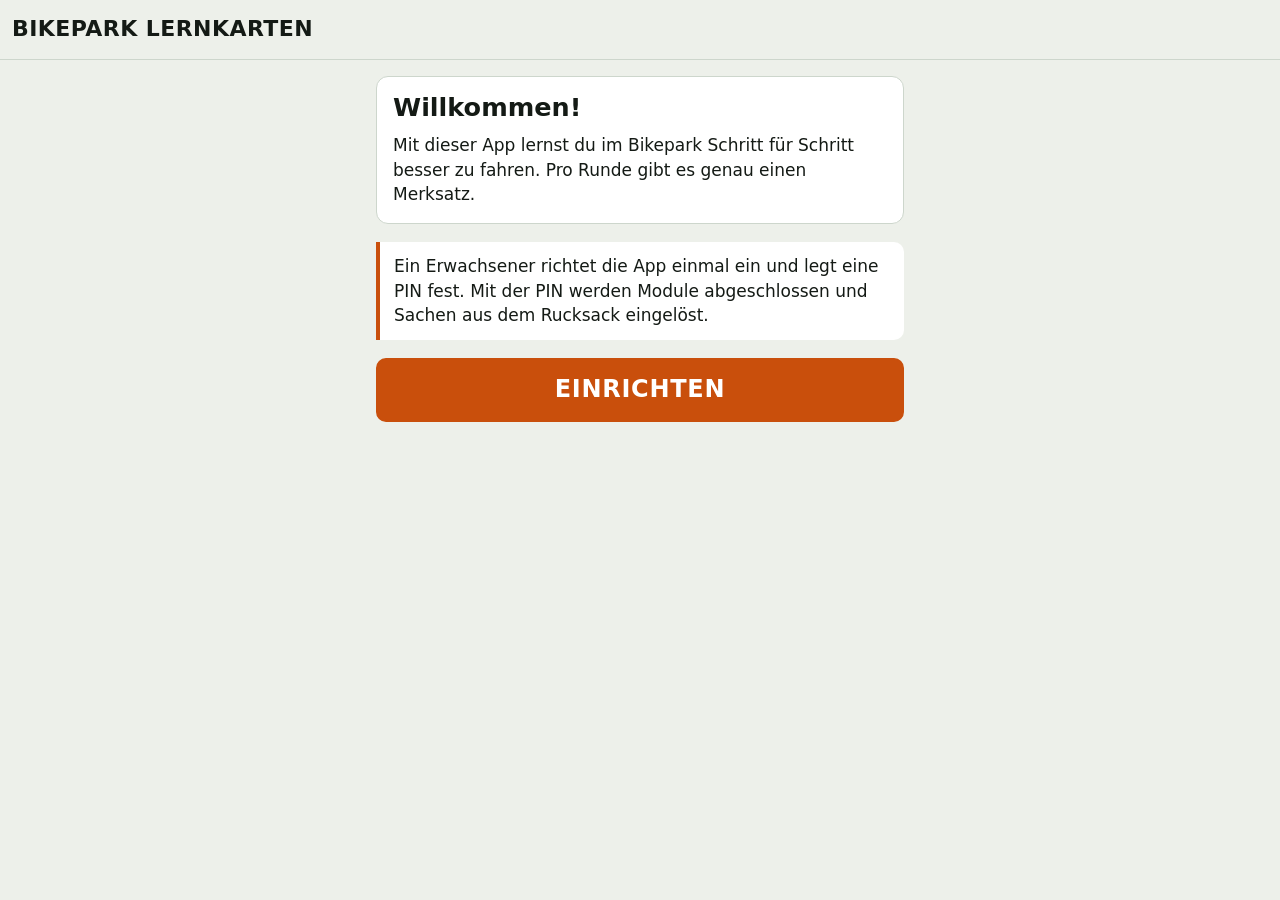
<file: index.html>
<!doctype html>
<html lang="de">
<head>
  <meta charset="utf-8">
  <meta name="viewport" content="width=device-width, initial-scale=1, viewport-fit=cover">
  <title>Bikepark Lernkarten</title>
  <meta name="description" content="Bikepark-Training Karte für Karte: ein Merksatz pro Runde.">
  <meta name="theme-color" content="#edf0ea">
  <link rel="manifest" href="./manifest.json">
  <link rel="icon" href="./icon-192.png" type="image/png">
  <link rel="apple-touch-icon" href="./icon-192.png">
  <link rel="stylesheet" href="./styles.css">
  <script>
    /* Theme sofort setzen, bevor die App lädt (verhindert Aufblitzen) */
    try { var t = localStorage.getItem("bp-theme"); if (t === "dark" || t === "light") document.documentElement.dataset.theme = t; else if (!t) document.documentElement.dataset.theme = "light"; } catch (e) { document.documentElement.dataset.theme = "light"; }
  </script>
</head>
<body>
  <div id="app"><main><p class="muted">Lädt …</p></main></div>
  <noscript><main><p>Diese App braucht JavaScript.</p></main></noscript>
  <script type="module" src="./app.js"></script>
</body>
</html>
</file>
<file: styles.css>
/* Bikepark Lernkarten – Styles. Nur Systemschriften, keine externen Ressourcen.
   Layout: einspaltige Handy-App, große Touch-Ziele, oben eine feste Leiste. */
:root {
  --bg: #edf0ea; --surface: #ffffff; --fg: #141a15; --muted: #4f5a51; --line: #cdd6cc;
  --accent: #c94f0c; --accent-ink: #ffffff; --cue-bg: #141a15; --cue-fg: #f4f6f2;
  --good: #23803b; --bad: #c0302a; --brake: #d98200; --star: #c98a00;
  --sky: #f6f8f4; --ground: #c9b79a; --ground-edge: #7f6a4c; --trail: #d9cbb2; --forest: #9fb59a;
  --rider: #1f2a3a; --rider-far: #7d8796; --bike: #3d4652; --tire: #20252b; --shoe: #0e131a;
  --root: #6b4a2b; --rock: #a7a39b; --rock-edge: #6f6b63;
  --lvl-green: #23803b; --lvl-blue: #1d5cbd; --lvl-red: #c0302a; --lvl-black: #141414;
  --display: "Roboto Condensed", "sans-serif-condensed", "Arial Narrow", system-ui, sans-serif;
  --body: system-ui, -apple-system, "Segoe UI", Roboto, "Noto Sans", sans-serif;
  color-scheme: light;
}
@media (prefers-color-scheme: dark) {
  :root:not([data-theme="light"]) {
    --bg: #111512; --surface: #1a201b; --fg: #e8ede6; --muted: #a3ada5; --line: #2e3830;
    --accent: #f07a32; --accent-ink: #1a0d04; --cue-bg: #e9eee7; --cue-fg: #111512;
    --good: #45b862; --bad: #ec5a53; --brake: #f0a020; --star: #f0b828;
    --sky: #161c18; --ground: #4a4033; --ground-edge: #9a8462; --trail: #3d3629; --forest: #28372a;
    --rider: #dfe7f2; --rider-far: #6f7a88; --bike: #9aa5b1; --tire: #c7cdd4; --shoe: #ffffff;
    --root: #a07446; --rock: #6d6a64; --rock-edge: #9c978d;
    --lvl-green: #45b862; --lvl-blue: #5592ec; --lvl-red: #ec5a53; --lvl-black: #000000;
    color-scheme: dark;
  }
}
:root[data-theme="dark"] {
  --bg: #111512; --surface: #1a201b; --fg: #e8ede6; --muted: #a3ada5; --line: #2e3830;
  --accent: #f07a32; --accent-ink: #1a0d04; --cue-bg: #e9eee7; --cue-fg: #111512;
  --good: #45b862; --bad: #ec5a53; --brake: #f0a020; --star: #f0b828;
  --sky: #161c18; --ground: #4a4033; --ground-edge: #9a8462; --trail: #3d3629; --forest: #28372a;
  --rider: #dfe7f2; --rider-far: #6f7a88; --bike: #9aa5b1; --tire: #c7cdd4; --shoe: #ffffff;
  --root: #a07446; --rock: #6d6a64; --rock-edge: #9c978d;
  --lvl-green: #45b862; --lvl-blue: #5592ec; --lvl-red: #ec5a53; --lvl-black: #000000;
  color-scheme: dark;
}

* { box-sizing: border-box; }
html, body { margin: 0; }
body {
  background: var(--bg); color: var(--fg); font-family: var(--body); font-size: 17px; line-height: 1.45;
  -webkit-tap-highlight-color: transparent; min-height: 100vh;
  padding-bottom: env(safe-area-inset-bottom, 0px);
}
[hidden] { display: none !important; }
h1, h2, h3 { font-family: var(--display); font-stretch: condensed; margin: 0; text-wrap: balance; line-height: 1.1; }
p { margin: 0; }
a { color: var(--accent); }
button { font: inherit; color: inherit; cursor: pointer; }
button:focus-visible, input:focus-visible, a:focus-visible, select:focus-visible { outline: 3px solid var(--accent); outline-offset: 2px; }

/* Leiste */
.bar {
  position: sticky; top: 0; z-index: 10; background: var(--bg); border-bottom: 1px solid var(--line);
  display: flex; align-items: center; gap: 8px; min-height: 60px;
  padding: env(safe-area-inset-top, 0px) max(12px, env(safe-area-inset-right, 0px)) 0 max(12px, env(safe-area-inset-left, 0px));
}
.bar h1 { font-size: 22px; flex: 1; min-width: 0; overflow: hidden; text-overflow: ellipsis; white-space: nowrap; text-transform: uppercase; letter-spacing: .02em; }
.icon-btn { min-width: 48px; min-height: 48px; border: 0; background: transparent; border-radius: 10px; font-size: 24px; display: grid; place-items: center; }
.stars { font-family: var(--display); font-weight: 700; font-size: 20px; color: var(--star); white-space: nowrap; font-variant-numeric: tabular-nums; }

main { max-width: 560px; margin: 0 auto; padding: 16px max(16px, env(safe-area-inset-left, 0px)) 40px max(16px, env(safe-area-inset-right, 0px)); display: grid; gap: 18px; }

/* Bausteine */
.btn { min-height: 52px; border-radius: 10px; border: 2px solid var(--line); background: var(--surface); padding: 10px 16px; font-weight: 650; font-size: 17px; display: inline-flex; align-items: center; justify-content: center; gap: 8px; text-align: center; }
.btn.primary { background: var(--accent); border-color: var(--accent); color: var(--accent-ink); }
.btn.dark { background: var(--fg); border-color: var(--fg); color: var(--bg); }
.btn.good { background: var(--good); border-color: var(--good); color: #fff; }
.btn.big { min-height: 64px; font-family: var(--display); font-stretch: condensed; font-size: 24px; font-weight: 700; text-transform: uppercase; letter-spacing: .03em; width: 100%; }
.btn.on { border-color: var(--accent); color: var(--accent); }
.btn:disabled { opacity: .45; cursor: not-allowed; }
.row { display: flex; gap: 10px; flex-wrap: wrap; }
.row > .btn { flex: 1 1 140px; }
.panel { background: var(--surface); border: 1px solid var(--line); border-radius: 12px; padding: 16px; display: grid; gap: 12px; }
.muted { color: var(--muted); }
.small { font-size: 15px; }
.label { font-size: 13px; font-weight: 700; letter-spacing: .08em; text-transform: uppercase; color: var(--muted); }
.chip { display: inline-block; font-family: var(--display); font-stretch: condensed; font-weight: 700; font-size: 13px; letter-spacing: .06em; text-transform: uppercase; padding: 2px 8px; border-radius: 4px; color: #fff; }
.chip.green { background: var(--lvl-green); } .chip.blue { background: var(--lvl-blue); } .chip.red { background: var(--lvl-red); }
.chip.black { background: var(--lvl-black); box-shadow: inset 0 0 0 1px var(--line); } .chip.practice { background: transparent; color: var(--muted); box-shadow: inset 0 0 0 1.5px var(--muted); }
.cue { background: var(--cue-bg); color: var(--cue-fg); border-radius: 10px; padding: 14px 16px; }
.cue small { display: block; font-size: 12px; letter-spacing: .1em; text-transform: uppercase; opacity: .75; font-weight: 700; }
.cue strong { display: block; font-family: var(--display); font-stretch: condensed; font-size: 32px; line-height: 1.05; text-transform: uppercase; margin-top: 4px; }
.notice { border-left: 4px solid var(--accent); background: var(--surface); padding: 12px 14px; border-radius: 0 10px 10px 0; }
.notice.warn { border-color: var(--bad); }
.notice.good { border-color: var(--good); }

/* Startseite */
.hero { display: grid; gap: 12px; }
.next-card { display: grid; gap: 10px; }
.progress { height: 12px; border-radius: 6px; background: var(--line); overflow: hidden; }
.progress > b { display: block; height: 100%; background: var(--good); border-radius: 6px; }
.mods { display: grid; gap: 10px; }
.mod { display: grid; grid-template-columns: 48px 1fr auto; gap: 12px; align-items: center; text-align: left; width: 100%; background: var(--surface); border: 1px solid var(--line); border-radius: 12px; padding: 12px; min-height: 72px; }
.mod .num { font-family: var(--display); font-stretch: condensed; font-weight: 700; font-size: 30px; text-align: center; color: var(--accent); }
.mod .h3 { display: block; font-family: var(--display); font-stretch: condensed; font-weight: 700; font-size: 22px; line-height: 1.1; }
.mod .meta { font-size: 14px; color: var(--muted); display: flex; gap: 6px; flex-wrap: wrap; align-items: center; margin-top: 2px; }
.mod .state { font-size: 22px; min-width: 32px; text-align: center; }
.mod.locked { opacity: .6; }
.badges { display: flex; flex-wrap: wrap; gap: 8px; }
.badge-item { display: inline-flex; align-items: center; gap: 6px; border: 1.5px solid var(--star); color: var(--fg); border-radius: 999px; padding: 4px 12px; font-weight: 600; font-size: 15px; }

/* Modul */
.cards { display: grid; gap: 8px; }
.card-row { display: grid; grid-template-columns: 52px 1fr auto; gap: 10px; align-items: center; text-align: left; width: 100%; min-height: 64px; background: var(--surface); border: 1px solid var(--line); border-radius: 12px; padding: 10px 12px; }
.card-row .n { font-family: var(--display); font-stretch: condensed; font-weight: 700; font-size: 20px; color: var(--accent); }
.card-row .t { min-width: 0; }
.card-row .t span { display: block; font-size: 14px; color: var(--muted); }
.dot { width: 16px; height: 16px; border-radius: 50%; background: var(--line); display: inline-block; }
.dot.r { background: var(--bad); } .dot.y { background: var(--brake); } .dot.g { background: var(--good); } .dot.s { background: var(--muted); }

/* Karte – Schritte */
.stepnav { display: grid; grid-template-columns: repeat(4, 1fr); gap: 6px; }
.stepnav div { text-align: center; font-size: 13px; font-weight: 700; color: var(--muted); border-top: 5px solid var(--line); padding-top: 4px; }
.stepnav div.now { color: var(--fg); border-color: var(--accent); }
.stepnav div.done { border-color: var(--good); }
.kv { display: grid; gap: 4px; }
.kv h3 { font-family: var(--body); font-size: 13px; font-weight: 700; letter-spacing: .08em; text-transform: uppercase; color: var(--muted); }
.rate { display: grid; grid-template-columns: repeat(3, 1fr); gap: 8px; }
.rate button { min-height: 84px; border-radius: 12px; border: 2px solid var(--line); background: var(--surface); font-weight: 700; display: grid; place-items: center; gap: 4px; padding: 8px 4px; font-size: 16px; }
.rate button i { width: 22px; height: 22px; border-radius: 50%; display: block; font-style: normal; }
.rate .r i { background: var(--bad); } .rate .y i { background: var(--brake); } .rate .g i { background: var(--good); }
.counter { font-family: var(--display); font-stretch: condensed; font-size: 18px; font-weight: 700; }
.mixbar { display: grid; grid-template-columns: repeat(4, 1fr); gap: 4px; }
.mixbar i { height: 10px; border-radius: 5px; background: var(--line); display: block; }
.mixbar i.on { background: var(--accent); }
.celebrate { text-align: center; display: grid; gap: 8px; padding: 18px; }
.celebrate .big-star { font-size: 56px; color: var(--star); line-height: 1; }

/* Animation */
.anim { display: grid; gap: 10px; }
.stage { position: relative; background: var(--sky); border: 1px solid var(--line); border-radius: 10px; overflow: hidden; }
.stage svg { display: block; width: 100%; height: auto; aspect-ratio: 400 / 268; }
.stage svg text { font-family: var(--display); font-stretch: condensed; font-weight: 700; letter-spacing: .04em; }
.play { position: absolute; left: 50%; bottom: 14px; transform: translateX(-50%); background: var(--accent); color: var(--accent-ink); font-family: var(--display); font-stretch: condensed; font-weight: 700; font-size: 24px; letter-spacing: .04em; text-transform: uppercase; padding: 10px 28px; border-radius: 999px; min-height: 56px; border: 0; box-shadow: 0 2px 10px rgba(0, 0, 0, .2); }
.steps { display: grid; grid-template-columns: repeat(3, 1fr); gap: 6px; }
.steps div { display: grid; gap: 4px; }
.steps i { display: block; height: 6px; border-radius: 3px; background: var(--line); overflow: hidden; }
.steps b { display: block; height: 100%; width: 0; border-radius: 3px; }
.steps b.F { background: var(--bad); } .steps b.R { background: var(--good); }
.steps span { font-size: 13px; font-weight: 600; color: var(--muted); }
.steps div.now span { color: var(--fg); }
.caption { display: flex; gap: 10px; align-items: flex-start; min-height: 48px; }
.caption .badge { font-family: var(--display); font-stretch: condensed; font-weight: 700; font-size: 15px; letter-spacing: .06em; padding: 3px 9px; border-radius: 4px; color: #fff; flex: none; }
.caption .badge.F { background: var(--bad); } .caption .badge.R { background: var(--good); }
.caption p { min-width: 0; }
.ctrl { display: flex; gap: 8px; flex-wrap: wrap; }
.ctrl .btn { min-height: 48px; }
.ctrl .tog.on { border-color: var(--accent); color: var(--accent); }

/* Tagesplan */
.plan { display: grid; gap: 8px; }
.plan-step { display: grid; grid-template-columns: 40px 1fr; gap: 10px; align-items: start; background: var(--surface); border: 1px solid var(--line); border-radius: 12px; padding: 12px; }
.plan-step .no { width: 36px; height: 36px; border-radius: 50%; display: grid; place-items: center; font-weight: 800; background: var(--line); }
.plan-step.now { border: 2px solid var(--accent); }
.plan-step.done .no { background: var(--good); color: #fff; }
.plan-step.done { opacity: .75; }
.plan-step h3 { font-size: 20px; }
.checks { display: grid; gap: 2px; }
.checks label { display: flex; gap: 12px; align-items: center; min-height: 48px; border-bottom: 1px solid var(--line); }
.checks input { width: 24px; height: 24px; accent-color: var(--good); flex: none; }
.timer { font-family: var(--display); font-stretch: condensed; font-size: 56px; font-weight: 700; text-align: center; font-variant-numeric: tabular-nums; }
.stop-list { margin: 0; padding-left: 20px; display: grid; gap: 4px; }

/* Formulare und Dialoge */
.field { display: grid; gap: 6px; }
.field input, .field select { width: 100%; min-width: 0; font: inherit; font-size: 22px; min-height: 56px; border-radius: 10px; border: 2px solid var(--line); background: var(--surface); color: var(--fg); padding: 8px 14px; letter-spacing: .2em; }
.field select { letter-spacing: 0; font-size: 18px; }
.error { color: var(--bad); font-weight: 600; }
.overlay { position: fixed; inset: 0; z-index: 50; background: rgba(0, 0, 0, .5); display: grid; place-items: end center; padding: 16px; padding-bottom: max(16px, env(safe-area-inset-bottom, 0px)); }
.sheet > *, .panel > *, main > * { min-width: 0; }
.sheet { width: 100%; max-width: 520px; background: var(--bg); border-radius: 16px; padding: 18px; display: grid; gap: 14px; max-height: 90vh; overflow: auto; }
.update-banner { position: fixed; left: 12px; right: 12px; bottom: max(12px, env(safe-area-inset-bottom, 0px)); z-index: 40; background: var(--fg); color: var(--bg); border-radius: 12px; padding: 12px 14px; display: flex; gap: 12px; align-items: center; justify-content: space-between; max-width: 536px; margin: 0 auto; }
.update-banner .btn { min-height: 44px; }
.toast { position: fixed; left: 50%; bottom: max(20px, env(safe-area-inset-bottom, 0px)); transform: translateX(-50%); z-index: 45; background: var(--good); color: #fff; border-radius: 999px; padding: 10px 18px; font-weight: 700; box-shadow: 0 2px 12px rgba(0, 0, 0, .25); }
details summary { cursor: pointer; min-height: 44px; display: flex; align-items: center; font-weight: 650; }
.rules { margin: 0; padding-left: 22px; display: grid; gap: 6px; }

@media (prefers-reduced-motion: reduce) { * { scroll-behavior: auto !important; } }

/* Rucksack, Abzeichen, Markierungen */
.bag-btn { display: inline-flex; gap: 4px; align-items: center; font-family: var(--display); font-stretch: condensed; font-weight: 700; font-size: 20px; padding: 0 8px; color: var(--fg); }
.btn svg { flex: none; }
.tag { justify-self: start; font-size: 13px; font-weight: 700; letter-spacing: .05em; text-transform: uppercase; padding: 3px 10px; border-radius: 999px; border: 1.5px solid var(--muted); color: var(--muted); }
.tag.good { border-color: var(--good); color: var(--good); }
.rbar { display: grid; grid-template-columns: repeat(3, 1fr); gap: 4px; }
.rbar i { height: 10px; border-radius: 5px; background: var(--line); display: block; }
.rbar i.on { background: var(--star); }
.bag { display: grid; grid-template-columns: repeat(2, minmax(0, 1fr)); gap: 10px; }
.bag-item { display: grid; justify-items: center; gap: 6px; text-align: center; border: 1px solid var(--line); border-radius: 12px; padding: 12px 8px; background: var(--bg); }
.bag-item strong { font-size: 18px; }
.bag-item .count { font-family: var(--display); font-stretch: condensed; font-weight: 700; font-size: 22px; color: var(--accent); }
.bag-item .btn { width: 100%; min-height: 48px; }
.small-bag .bag-item { padding: 8px; font-size: 15px; }
.badge-grid { display: grid; grid-template-columns: repeat(auto-fill, minmax(96px, 1fr)); gap: 10px; }
.badge-tile { display: grid; justify-items: center; align-content: start; gap: 2px; text-align: center; padding: 10px 6px; border-radius: 12px; border: 2px solid var(--star); background: var(--bg); }
.badge-tile b { width: 46px; height: 46px; border-radius: 50%; display: grid; place-items: center; background: var(--star); color: #fff; font-family: var(--display); font-stretch: condensed; font-size: 22px; }
.badge-tile span { font-weight: 700; font-size: 14px; line-height: 1.2; }
.badge-tile small { font-size: 12px; color: var(--muted); }
.badge-tile.off { border-style: dashed; border-color: var(--line); }
.badge-tile.off b { background: var(--line); color: var(--muted); }
.badge-tile.off span { color: var(--muted); }
.badge-tile.big { border: 0; background: transparent; }
.badge-tile.big b { width: 84px; height: 84px; font-size: 38px; }
.reveal { display: grid; justify-items: center; gap: 8px; text-align: center; padding: 6px 0; }
.big-check { width: 64px; height: 64px; border-radius: 50%; background: var(--good); color: #fff; font-size: 38px; font-weight: 800; display: grid; place-items: center; margin: 0 auto; }
</file>
